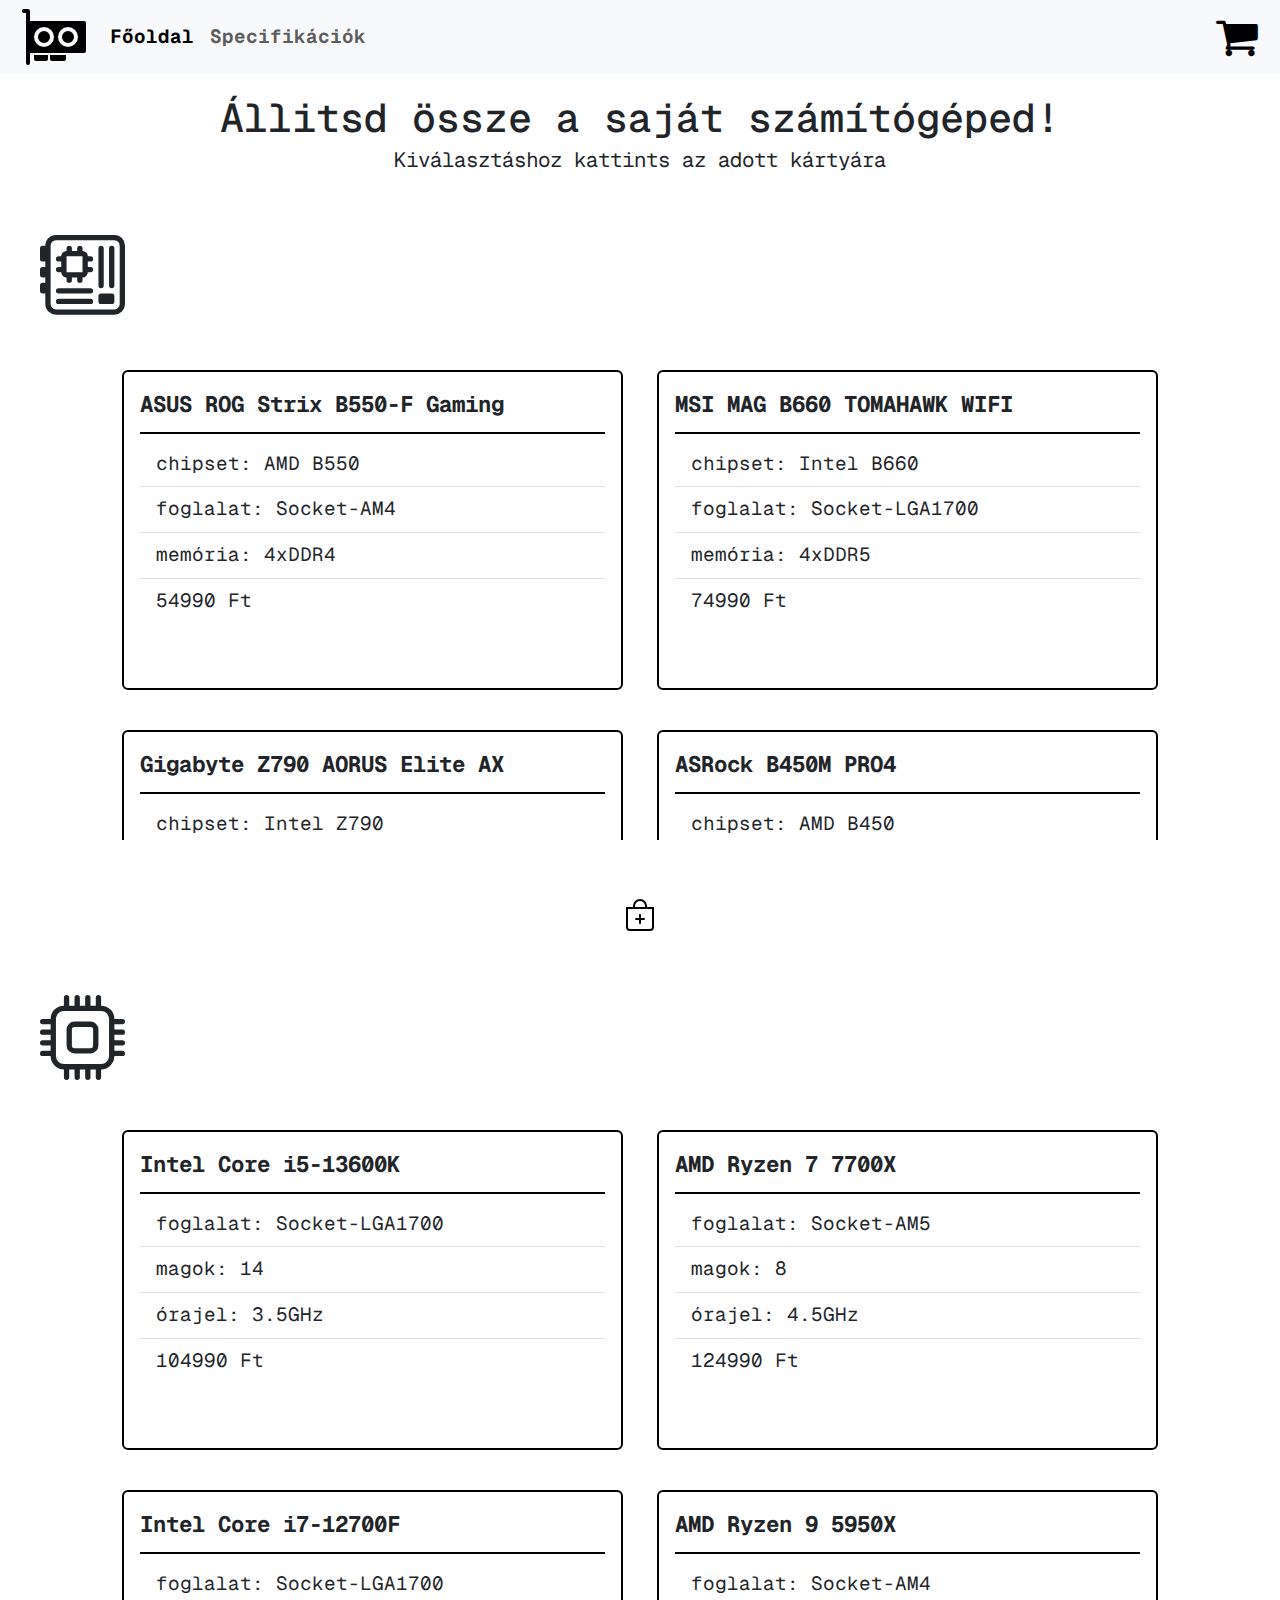
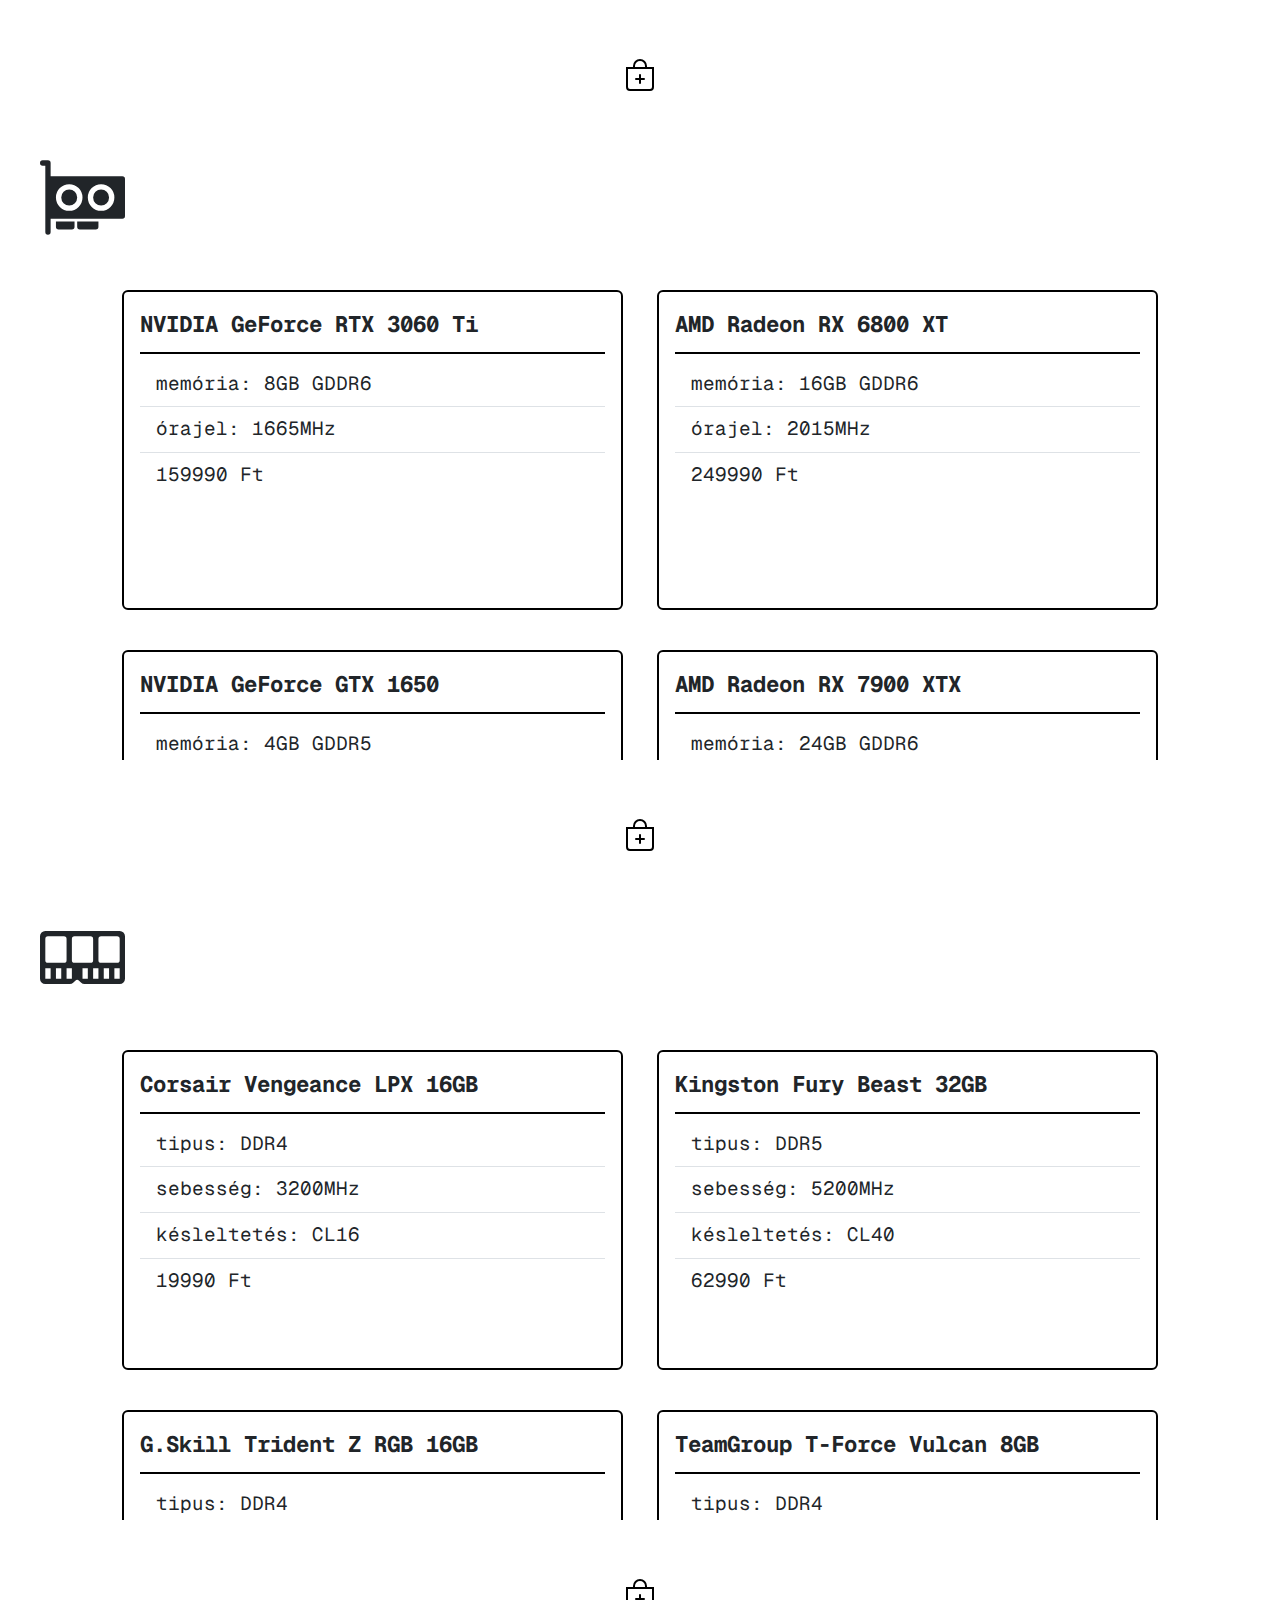
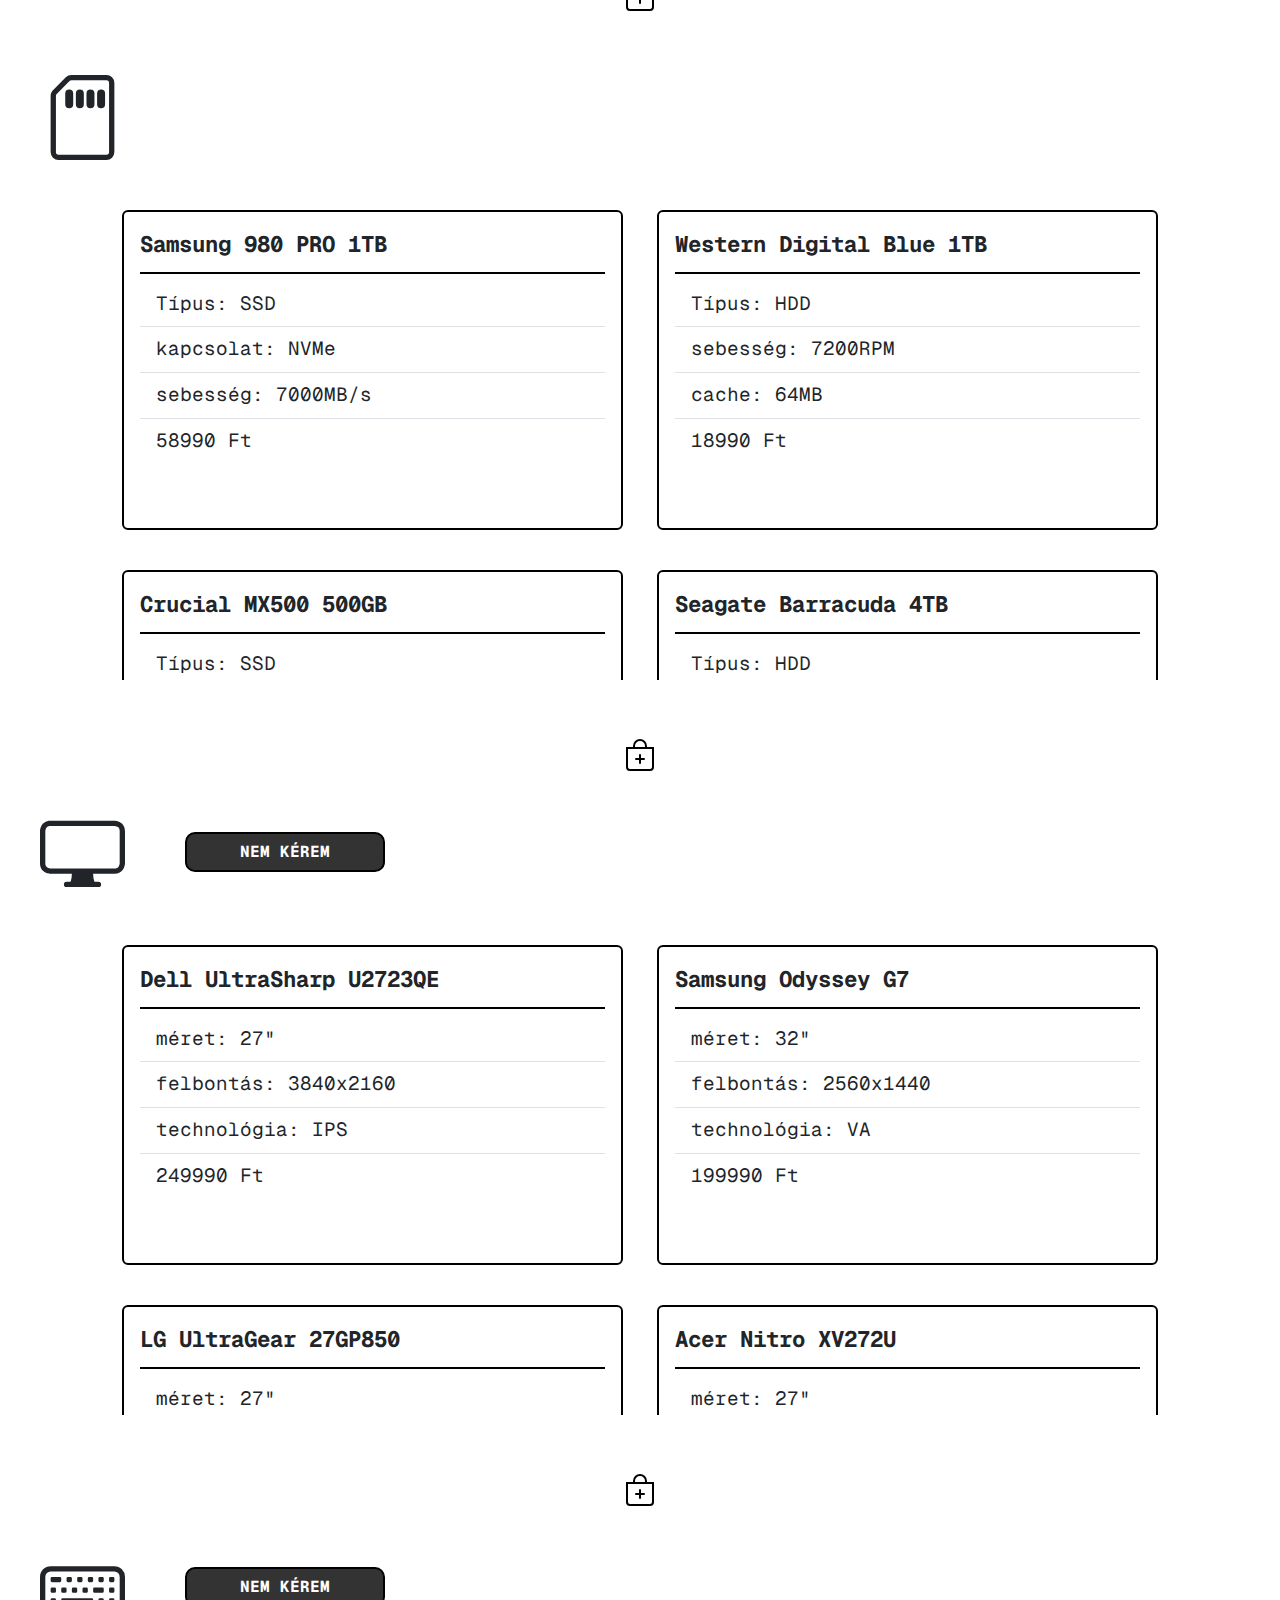
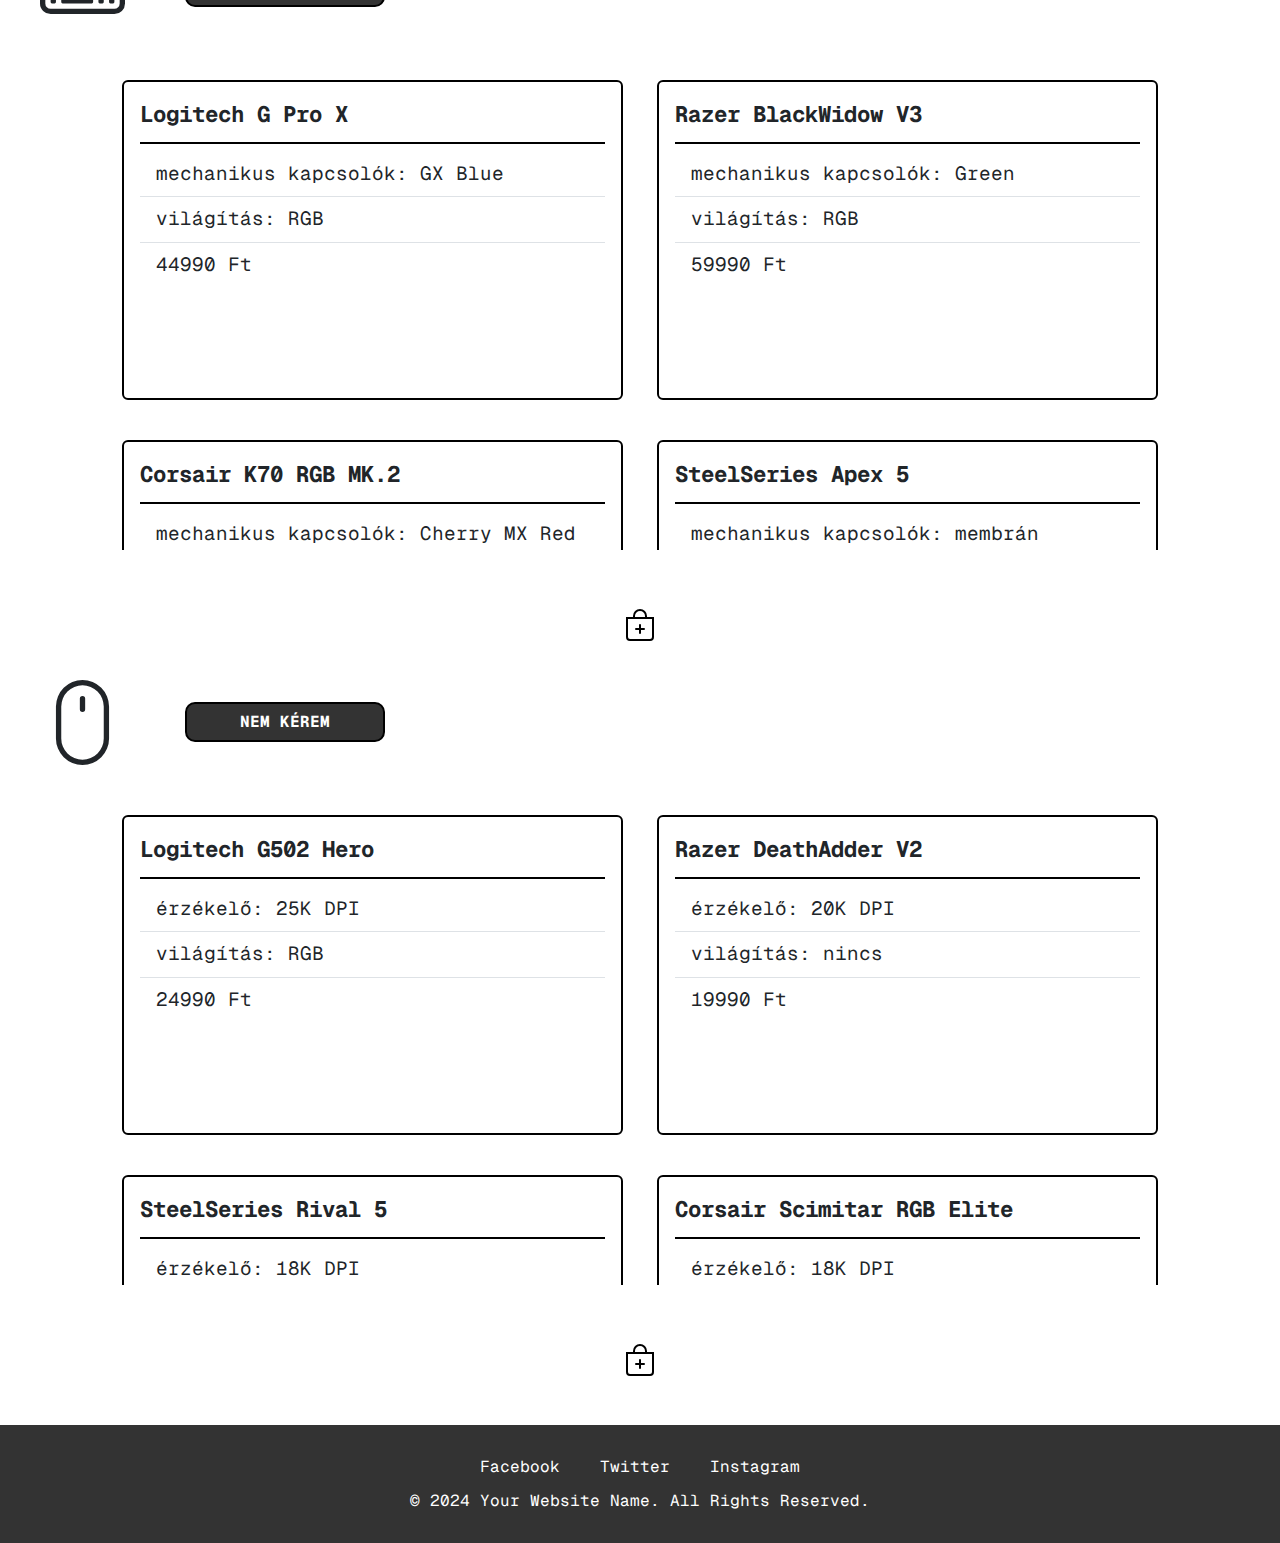
<file: index.html>
<!DOCTYPE html>
<html lang="hu">
<head>
    <meta charset="UTF-8">
    <meta name="viewport" content="width=device-width, initial-scale=1.0">
    <link rel="preconnect" href="https://fonts.googleapis.com">
<link rel="preconnect" href="https://fonts.gstatic.com" crossorigin>
<link href="https://fonts.googleapis.com/css2?family=Geist+Mono:wght@100..900&display=swap" rel="stylesheet">
    <link rel="stylesheet" href="https://cdnjs.cloudflare.com/ajax/libs/font-awesome/4.7.0/css/font-awesome.min.css">
    <link href="https://cdn.jsdelivr.net/npm/bootstrap@5.3.3/dist/css/bootstrap.min.css" rel="stylesheet" integrity="sha384-QWTKZyjpPEjISv5WaRU9OFeRpok6YctnYmDr5pNlyT2bRjXh0JMhjY6hW+ALEwIH" crossorigin="anonymous">
    <script src="https://cdn.jsdelivr.net/npm/bootstrap@5.3.3/dist/js/bootstrap.bundle.min.js" integrity="sha384-YvpcrYf0tY3lHB60NNkmXc5s9fDVZLESaAA55NDzOxhy9GkcIdslK1eN7N6jIeHz" crossorigin="anonymous"></script>
    <link rel="stylesheet" href="style.css">
    <title>Számítós weboldal</title>
</head>
<body>
    <nav class="navbar navbar-expand bg-body-tertiary">
        <div class="container-fluid">
          <a class="navbar-brand" href="#"><svg xmlns="http://www.w3.org/2000/svg" width="64" height="64" fill="currentColor" class="bi bi-gpu-card" viewBox="0 0 16 16">
            <path d="M4 8a1.5 1.5 0 1 1 3 0 1.5 1.5 0 0 1-3 0m7.5-1.5a1.5 1.5 0 1 0 0 3 1.5 1.5 0 0 0 0-3"/>
            <path d="M0 1.5A.5.5 0 0 1 .5 1h1a.5.5 0 0 1 .5.5V4h13.5a.5.5 0 0 1 .5.5v7a.5.5 0 0 1-.5.5H2v2.5a.5.5 0 0 1-1 0V2H.5a.5.5 0 0 1-.5-.5m5.5 4a2.5 2.5 0 1 0 0 5 2.5 2.5 0 0 0 0-5M9 8a2.5 2.5 0 1 0 5 0 2.5 2.5 0 0 0-5 0"/>
            <path d="M3 12.5h3.5v1a.5.5 0 0 1-.5.5H3.5a.5.5 0 0 1-.5-.5zm4 1v-1h4v1a.5.5 0 0 1-.5.5h-3a.5.5 0 0 1-.5-.5"/>
          </svg></a>
          <div class="collapse navbar-collapse" id="navbarSupportedContent">
            <ul class="navbar-nav me-auto mb-2 mb-lg-0">
              <li class="nav-item">
                <a class="nav-link active" aria-current="page" href="index.html" id="fooldal">Főoldal</a>
              </li>
              <li class="nav-item">
                <a class="nav-link" href="#" id="spec">Specifikációk</a>
              </li>
            </ul>
            <a href="kosar.html"><span id="cart"> <i style="font-size:45px" class="fa">&#xf07a;</i></span></a>
        </div>
      </nav>

      <section id="header">
        <h1>Állitsd össze a saját számítógéped!</h1>
        <span>Kiválasztáshoz kattints az adott kártyára</span>
      </section>
      
      <!-- Mindegyikhez jó -->
      <div id="snackbar">Hozzáadva a kosárhoz</div>
      <div id="snackbar2">Nincs kiválasztva alkatrész</div>

      <section id="lapsec" class="sections">
        <span class="cat-icons"><svg xmlns="http://www.w3.org/2000/svg" width="85" height="85" fill="currentColor" class="bi bi-motherboard" viewBox="0 0 16 16">
            <path d="M11.5 2a.5.5 0 0 1 .5.5v7a.5.5 0 0 1-1 0v-7a.5.5 0 0 1 .5-.5m2 0a.5.5 0 0 1 .5.5v7a.5.5 0 0 1-1 0v-7a.5.5 0 0 1 .5-.5m-10 8a.5.5 0 0 0 0 1h6a.5.5 0 0 0 0-1zm0 2a.5.5 0 0 0 0 1h6a.5.5 0 0 0 0-1zM5 3a1 1 0 0 0-1 1h-.5a.5.5 0 0 0 0 1H4v1h-.5a.5.5 0 0 0 0 1H4a1 1 0 0 0 1 1v.5a.5.5 0 0 0 1 0V8h1v.5a.5.5 0 0 0 1 0V8a1 1 0 0 0 1-1h.5a.5.5 0 0 0 0-1H9V5h.5a.5.5 0 0 0 0-1H9a1 1 0 0 0-1-1v-.5a.5.5 0 0 0-1 0V3H6v-.5a.5.5 0 0 0-1 0zm0 1h3v3H5zm6.5 7a.5.5 0 0 0-.5.5v1a.5.5 0 0 0 .5.5h2a.5.5 0 0 0 .5-.5v-1a.5.5 0 0 0-.5-.5z"/>
            <path d="M1 2a2 2 0 0 1 2-2h11a2 2 0 0 1 2 2v11a2 2 0 0 1-2 2H3a2 2 0 0 1-2-2v-2H.5a.5.5 0 0 1-.5-.5v-1A.5.5 0 0 1 .5 9H1V8H.5a.5.5 0 0 1-.5-.5v-1A.5.5 0 0 1 .5 6H1V5H.5a.5.5 0 0 1-.5-.5v-2A.5.5 0 0 1 .5 2zm1 11a1 1 0 0 0 1 1h11a1 1 0 0 0 1-1V2a1 1 0 0 0-1-1H3a1 1 0 0 0-1 1z"/>
          </svg>
        </span>
        <div class="row" id="laprow"></div>
        <div class="row">
        <div class="col-10 kivalasztott" id="valasztottlap"></div>
        </div>
        <div class="row">
            <button class="col pbtn" id="lapAdd">
              <svg xmlns="http://www.w3.org/2000/svg" width="32" height="32" fill="currentColor" class="bi bi-bag-plus" viewBox="0 0 16 16">
                <path fill-rule="evenodd" d="M8 7.5a.5.5 0 0 1 .5.5v1.5H10a.5.5 0 0 1 0 1H8.5V12a.5.5 0 0 1-1 0v-1.5H6a.5.5 0 0 1 0-1h1.5V8a.5.5 0 0 1 .5-.5"/>
                <path d="M8 1a2.5 2.5 0 0 1 2.5 2.5V4h-5v-.5A2.5 2.5 0 0 1 8 1m3.5 3v-.5a3.5 3.5 0 1 0-7 0V4H1v10a2 2 0 0 0 2 2h10a2 2 0 0 0 2-2V4zM2 5h12v9a1 1 0 0 1-1 1H3a1 1 0 0 1-1-1z"/>
              </svg>
            </button>
        </div>
      </section>

      <section id="cpusec" class="sections">
        <span class="cat-icons"><svg xmlns="http://www.w3.org/2000/svg" width="85" height="85" fill="currentColor" class="bi bi-cpu" viewBox="0 0 16 16">
            <path d="M5 0a.5.5 0 0 1 .5.5V2h1V.5a.5.5 0 0 1 1 0V2h1V.5a.5.5 0 0 1 1 0V2h1V.5a.5.5 0 0 1 1 0V2A2.5 2.5 0 0 1 14 4.5h1.5a.5.5 0 0 1 0 1H14v1h1.5a.5.5 0 0 1 0 1H14v1h1.5a.5.5 0 0 1 0 1H14v1h1.5a.5.5 0 0 1 0 1H14a2.5 2.5 0 0 1-2.5 2.5v1.5a.5.5 0 0 1-1 0V14h-1v1.5a.5.5 0 0 1-1 0V14h-1v1.5a.5.5 0 0 1-1 0V14h-1v1.5a.5.5 0 0 1-1 0V14A2.5 2.5 0 0 1 2 11.5H.5a.5.5 0 0 1 0-1H2v-1H.5a.5.5 0 0 1 0-1H2v-1H.5a.5.5 0 0 1 0-1H2v-1H.5a.5.5 0 0 1 0-1H2A2.5 2.5 0 0 1 4.5 2V.5A.5.5 0 0 1 5 0m-.5 3A1.5 1.5 0 0 0 3 4.5v7A1.5 1.5 0 0 0 4.5 13h7a1.5 1.5 0 0 0 1.5-1.5v-7A1.5 1.5 0 0 0 11.5 3zM5 6.5A1.5 1.5 0 0 1 6.5 5h3A1.5 1.5 0 0 1 11 6.5v3A1.5 1.5 0 0 1 9.5 11h-3A1.5 1.5 0 0 1 5 9.5zM6.5 6a.5.5 0 0 0-.5.5v3a.5.5 0 0 0 .5.5h3a.5.5 0 0 0 .5-.5v-3a.5.5 0 0 0-.5-.5z"/>
          </svg>
        </span>
        <div class="row" id="cpurow"></div>
        <div class="row">
        <div class="col-10 kivalasztott" id="valasztottcpu"></div>
        </div>
        <div class="row">
            <button class="col pbtn" id="cpuAdd">
              <svg xmlns="http://www.w3.org/2000/svg" width="32" height="32" fill="currentColor" class="bi bi-bag-plus" viewBox="0 0 16 16">
                <path fill-rule="evenodd" d="M8 7.5a.5.5 0 0 1 .5.5v1.5H10a.5.5 0 0 1 0 1H8.5V12a.5.5 0 0 1-1 0v-1.5H6a.5.5 0 0 1 0-1h1.5V8a.5.5 0 0 1 .5-.5"/>
                <path d="M8 1a2.5 2.5 0 0 1 2.5 2.5V4h-5v-.5A2.5 2.5 0 0 1 8 1m3.5 3v-.5a3.5 3.5 0 1 0-7 0V4H1v10a2 2 0 0 0 2 2h10a2 2 0 0 0 2-2V4zM2 5h12v9a1 1 0 0 1-1 1H3a1 1 0 0 1-1-1z"/>
              </svg>
            </button>
        </div>
      </section>

      <section id="gpusec" class="sections">
        <span class="cat-icons"><svg xmlns="http://www.w3.org/2000/svg" width="85" height="85" fill="currentColor" class="bi bi-gpu-card" viewBox="0 0 16 16">
            <path d="M4 8a1.5 1.5 0 1 1 3 0 1.5 1.5 0 0 1-3 0m7.5-1.5a1.5 1.5 0 1 0 0 3 1.5 1.5 0 0 0 0-3"/>
            <path d="M0 1.5A.5.5 0 0 1 .5 1h1a.5.5 0 0 1 .5.5V4h13.5a.5.5 0 0 1 .5.5v7a.5.5 0 0 1-.5.5H2v2.5a.5.5 0 0 1-1 0V2H.5a.5.5 0 0 1-.5-.5m5.5 4a2.5 2.5 0 1 0 0 5 2.5 2.5 0 0 0 0-5M9 8a2.5 2.5 0 1 0 5 0 2.5 2.5 0 0 0-5 0"/>
            <path d="M3 12.5h3.5v1a.5.5 0 0 1-.5.5H3.5a.5.5 0 0 1-.5-.5zm4 1v-1h4v1a.5.5 0 0 1-.5.5h-3a.5.5 0 0 1-.5-.5"/>
          </svg>
        </span>
        <div class="row" id="gpurow"></div>
        <div class="row">
        <div class="col-10 kivalasztott" id="valasztottgpu"></div>
        </div>
        <div class="row">
            <button class="col pbtn" id="gpuAdd">
              <svg xmlns="http://www.w3.org/2000/svg" width="32" height="32" fill="currentColor" class="bi bi-bag-plus" viewBox="0 0 16 16">
                <path fill-rule="evenodd" d="M8 7.5a.5.5 0 0 1 .5.5v1.5H10a.5.5 0 0 1 0 1H8.5V12a.5.5 0 0 1-1 0v-1.5H6a.5.5 0 0 1 0-1h1.5V8a.5.5 0 0 1 .5-.5"/>
                <path d="M8 1a2.5 2.5 0 0 1 2.5 2.5V4h-5v-.5A2.5 2.5 0 0 1 8 1m3.5 3v-.5a3.5 3.5 0 1 0-7 0V4H1v10a2 2 0 0 0 2 2h10a2 2 0 0 0 2-2V4zM2 5h12v9a1 1 0 0 1-1 1H3a1 1 0 0 1-1-1z"/>
              </svg>
            </button>
        </div>
      </section>


      <section id="ramsec" class="sections">
        <span class="cat-icons"><svg xmlns="http://www.w3.org/2000/svg" width="85" height="85" fill="currentColor" class="bi bi-memory" viewBox="0 0 16 16">
            <path d="M1 3a1 1 0 0 0-1 1v8a1 1 0 0 0 1 1h4.586a1 1 0 0 0 .707-.293l.353-.353a.5.5 0 0 1 .708 0l.353.353a1 1 0 0 0 .707.293H15a1 1 0 0 0 1-1V4a1 1 0 0 0-1-1zm.5 1h3a.5.5 0 0 1 .5.5v4a.5.5 0 0 1-.5.5h-3a.5.5 0 0 1-.5-.5v-4a.5.5 0 0 1 .5-.5m5 0h3a.5.5 0 0 1 .5.5v4a.5.5 0 0 1-.5.5h-3a.5.5 0 0 1-.5-.5v-4a.5.5 0 0 1 .5-.5m4.5.5a.5.5 0 0 1 .5-.5h3a.5.5 0 0 1 .5.5v4a.5.5 0 0 1-.5.5h-3a.5.5 0 0 1-.5-.5zM2 10v2H1v-2zm2 0v2H3v-2zm2 0v2H5v-2zm3 0v2H8v-2zm2 0v2h-1v-2zm2 0v2h-1v-2zm2 0v2h-1v-2z"/>
          </svg>
        </span>
        <div class="row" id="ramrow"></div>
        <div class="row">
        <div class="col-10 kivalasztott" id="valasztottram"></div>
        </div>
        <div class="row">
            <button class="col pbtn" id="ramAdd">
              <svg xmlns="http://www.w3.org/2000/svg" width="32" height="32" fill="currentColor" class="bi bi-bag-plus" viewBox="0 0 16 16">
                <path fill-rule="evenodd" d="M8 7.5a.5.5 0 0 1 .5.5v1.5H10a.5.5 0 0 1 0 1H8.5V12a.5.5 0 0 1-1 0v-1.5H6a.5.5 0 0 1 0-1h1.5V8a.5.5 0 0 1 .5-.5"/>
                <path d="M8 1a2.5 2.5 0 0 1 2.5 2.5V4h-5v-.5A2.5 2.5 0 0 1 8 1m3.5 3v-.5a3.5 3.5 0 1 0-7 0V4H1v10a2 2 0 0 0 2 2h10a2 2 0 0 0 2-2V4zM2 5h12v9a1 1 0 0 1-1 1H3a1 1 0 0 1-1-1z"/>
              </svg>
            </button>
        </div>
      </section>

      <section id="memorysec" class="sections">
        <span class="cat-icons"><svg xmlns="http://www.w3.org/2000/svg" width="85" height="85" fill="currentColor" class="bi bi-sd-card" viewBox="0 0 16 16">
            <path d="M6.25 3.5a.75.75 0 0 0-1.5 0v2a.75.75 0 0 0 1.5 0zm2 0a.75.75 0 0 0-1.5 0v2a.75.75 0 0 0 1.5 0zm2 0a.75.75 0 0 0-1.5 0v2a.75.75 0 0 0 1.5 0zm2 0a.75.75 0 0 0-1.5 0v2a.75.75 0 0 0 1.5 0z"/>
            <path fill-rule="evenodd" d="M5.914 0H12.5A1.5 1.5 0 0 1 14 1.5v13a1.5 1.5 0 0 1-1.5 1.5h-9A1.5 1.5 0 0 1 2 14.5V3.914c0-.398.158-.78.44-1.06L4.853.439A1.5 1.5 0 0 1 5.914 0M13 1.5a.5.5 0 0 0-.5-.5H5.914a.5.5 0 0 0-.353.146L3.146 3.561A.5.5 0 0 0 3 3.914V14.5a.5.5 0 0 0 .5.5h9a.5.5 0 0 0 .5-.5z"/>
          </svg>
        </span>
        <div class="row" id="memrow"></div>
        <div class="row">
        <div class="col-10 kivalasztott" id="valasztottmemory"></div>
        </div>
        <div class="row">
            <button class="col pbtn" id="memoryAdd">
              <svg xmlns="http://www.w3.org/2000/svg" width="32" height="32" fill="currentColor" class="bi bi-bag-plus" viewBox="0 0 16 16">
                <path fill-rule="evenodd" d="M8 7.5a.5.5 0 0 1 .5.5v1.5H10a.5.5 0 0 1 0 1H8.5V12a.5.5 0 0 1-1 0v-1.5H6a.5.5 0 0 1 0-1h1.5V8a.5.5 0 0 1 .5-.5"/>
                <path d="M8 1a2.5 2.5 0 0 1 2.5 2.5V4h-5v-.5A2.5 2.5 0 0 1 8 1m3.5 3v-.5a3.5 3.5 0 1 0-7 0V4H1v10a2 2 0 0 0 2 2h10a2 2 0 0 0 2-2V4zM2 5h12v9a1 1 0 0 1-1 1H3a1 1 0 0 1-1-1z"/>
              </svg>
            </button>
        </div>
      </section>

      <section id="monitorsec" class="sections">
        <div class="gombos">
            <span class="cat-icons"><svg xmlns="http://www.w3.org/2000/svg" width="85" height="85" fill="currentColor" class="bi bi-display" viewBox="0 0 16 16">
                <path d="M0 4s0-2 2-2h12s2 0 2 2v6s0 2-2 2h-4q0 1 .25 1.5H11a.5.5 0 0 1 0 1H5a.5.5 0 0 1 0-1h.75Q6 13 6 12H2s-2 0-2-2zm1.398-.855a.76.76 0 0 0-.254.302A1.5 1.5 0 0 0 1 4.01V10c0 .325.078.502.145.602q.105.156.302.254a1.5 1.5 0 0 0 .538.143L2.01 11H14c.325 0 .502-.078.602-.145a.76.76 0 0 0 .254-.302 1.5 1.5 0 0 0 .143-.538L15 9.99V4c0-.325-.078-.502-.145-.602a.76.76 0 0 0-.302-.254A1.5 1.5 0 0 0 13.99 3H2c-.325 0-.502.078-.602.145"/>
              </svg>
            </span>
            <button class="nemgomb" id="nomonitor">NEM KÉREM</button>
        </div>
        <div class="row" id="monitorrow"></div>
        <div class="row">
        <div class="col-10 kivalasztott" id="valasztottmonitor"></div>
        </div>
        <div class="row">
            <button class="col pbtn" id="monitorAdd">
              <svg xmlns="http://www.w3.org/2000/svg" width="32" height="32" fill="currentColor" class="bi bi-bag-plus" viewBox="0 0 16 16">
                <path fill-rule="evenodd" d="M8 7.5a.5.5 0 0 1 .5.5v1.5H10a.5.5 0 0 1 0 1H8.5V12a.5.5 0 0 1-1 0v-1.5H6a.5.5 0 0 1 0-1h1.5V8a.5.5 0 0 1 .5-.5"/>
                <path d="M8 1a2.5 2.5 0 0 1 2.5 2.5V4h-5v-.5A2.5 2.5 0 0 1 8 1m3.5 3v-.5a3.5 3.5 0 1 0-7 0V4H1v10a2 2 0 0 0 2 2h10a2 2 0 0 0 2-2V4zM2 5h12v9a1 1 0 0 1-1 1H3a1 1 0 0 1-1-1z"/>
              </svg>
            </button>
        </div>
      </section>

      <section id="billsec" class="sections">
        <div class="gombos">
            <span class="cat-icons"><svg xmlns="http://www.w3.org/2000/svg" width="85" height="85" fill="currentColor" class="bi bi-keyboard" viewBox="0 0 16 16">
                <path d="M14 5a1 1 0 0 1 1 1v5a1 1 0 0 1-1 1H2a1 1 0 0 1-1-1V6a1 1 0 0 1 1-1zM2 4a2 2 0 0 0-2 2v5a2 2 0 0 0 2 2h12a2 2 0 0 0 2-2V6a2 2 0 0 0-2-2z"/>
                <path d="M13 10.25a.25.25 0 0 1 .25-.25h.5a.25.25 0 0 1 .25.25v.5a.25.25 0 0 1-.25.25h-.5a.25.25 0 0 1-.25-.25zm0-2a.25.25 0 0 1 .25-.25h.5a.25.25 0 0 1 .25.25v.5a.25.25 0 0 1-.25.25h-.5a.25.25 0 0 1-.25-.25zm-5 0A.25.25 0 0 1 8.25 8h.5a.25.25 0 0 1 .25.25v.5a.25.25 0 0 1-.25.25h-.5A.25.25 0 0 1 8 8.75zm2 0a.25.25 0 0 1 .25-.25h1.5a.25.25 0 0 1 .25.25v.5a.25.25 0 0 1-.25.25h-1.5a.25.25 0 0 1-.25-.25zm1 2a.25.25 0 0 1 .25-.25h.5a.25.25 0 0 1 .25.25v.5a.25.25 0 0 1-.25.25h-.5a.25.25 0 0 1-.25-.25zm-5-2A.25.25 0 0 1 6.25 8h.5a.25.25 0 0 1 .25.25v.5a.25.25 0 0 1-.25.25h-.5A.25.25 0 0 1 6 8.75zm-2 0A.25.25 0 0 1 4.25 8h.5a.25.25 0 0 1 .25.25v.5a.25.25 0 0 1-.25.25h-.5A.25.25 0 0 1 4 8.75zm-2 0A.25.25 0 0 1 2.25 8h.5a.25.25 0 0 1 .25.25v.5a.25.25 0 0 1-.25.25h-.5A.25.25 0 0 1 2 8.75zm11-2a.25.25 0 0 1 .25-.25h.5a.25.25 0 0 1 .25.25v.5a.25.25 0 0 1-.25.25h-.5a.25.25 0 0 1-.25-.25zm-2 0a.25.25 0 0 1 .25-.25h.5a.25.25 0 0 1 .25.25v.5a.25.25 0 0 1-.25.25h-.5a.25.25 0 0 1-.25-.25zm-2 0A.25.25 0 0 1 9.25 6h.5a.25.25 0 0 1 .25.25v.5a.25.25 0 0 1-.25.25h-.5A.25.25 0 0 1 9 6.75zm-2 0A.25.25 0 0 1 7.25 6h.5a.25.25 0 0 1 .25.25v.5a.25.25 0 0 1-.25.25h-.5A.25.25 0 0 1 7 6.75zm-2 0A.25.25 0 0 1 5.25 6h.5a.25.25 0 0 1 .25.25v.5a.25.25 0 0 1-.25.25h-.5A.25.25 0 0 1 5 6.75zm-3 0A.25.25 0 0 1 2.25 6h1.5a.25.25 0 0 1 .25.25v.5a.25.25 0 0 1-.25.25h-1.5A.25.25 0 0 1 2 6.75zm0 4a.25.25 0 0 1 .25-.25h.5a.25.25 0 0 1 .25.25v.5a.25.25 0 0 1-.25.25h-.5a.25.25 0 0 1-.25-.25zm2 0a.25.25 0 0 1 .25-.25h5.5a.25.25 0 0 1 .25.25v.5a.25.25 0 0 1-.25.25h-5.5a.25.25 0 0 1-.25-.25z"/>
              </svg>
            </span>
            <button class="nemgomb" id="nobill">NEM KÉREM</button>
        </div>
        <div class="row" id="billrow"></div>
        <div class="row">
        <div class="col-10 kivalasztott" id="valasztottbill"></div>
        </div>
        <div class="row">
            <button class="col pbtn" id="billAdd">
              <svg xmlns="http://www.w3.org/2000/svg" width="32" height="32" fill="currentColor" class="bi bi-bag-plus" viewBox="0 0 16 16">
                <path fill-rule="evenodd" d="M8 7.5a.5.5 0 0 1 .5.5v1.5H10a.5.5 0 0 1 0 1H8.5V12a.5.5 0 0 1-1 0v-1.5H6a.5.5 0 0 1 0-1h1.5V8a.5.5 0 0 1 .5-.5"/>
                <path d="M8 1a2.5 2.5 0 0 1 2.5 2.5V4h-5v-.5A2.5 2.5 0 0 1 8 1m3.5 3v-.5a3.5 3.5 0 1 0-7 0V4H1v10a2 2 0 0 0 2 2h10a2 2 0 0 0 2-2V4zM2 5h12v9a1 1 0 0 1-1 1H3a1 1 0 0 1-1-1z"/>
              </svg>
            </button>
        </div>
      </section>

      <section id="egersec" class="sections">
        <div class="gombos">
            <span class="cat-icons"><svg xmlns="http://www.w3.org/2000/svg" width="85" height="85" fill="currentColor" class="bi bi-mouse" viewBox="0 0 16 16">
                <path d="M8 3a.5.5 0 0 1 .5.5v2a.5.5 0 0 1-1 0v-2A.5.5 0 0 1 8 3m4 8a4 4 0 0 1-8 0V5a4 4 0 1 1 8 0zM8 0a5 5 0 0 0-5 5v6a5 5 0 0 0 10 0V5a5 5 0 0 0-5-5"/>
              </svg>
            </span>
            <button class="nemgomb" id="noeger">NEM KÉREM</button>
        </div>
        <div class="row" id="egerrow"></div>
        <div class="row">
        <div class="col-10 kivalasztott" id="valasztotteger"></div>
        </div>
        <div class="row">
            <button class="col pbtn" id="egerAdd">
              <svg xmlns="http://www.w3.org/2000/svg" width="32" height="32" fill="currentColor" class="bi bi-bag-plus" viewBox="0 0 16 16">
                <path fill-rule="evenodd" d="M8 7.5a.5.5 0 0 1 .5.5v1.5H10a.5.5 0 0 1 0 1H8.5V12a.5.5 0 0 1-1 0v-1.5H6a.5.5 0 0 1 0-1h1.5V8a.5.5 0 0 1 .5-.5"/>
                <path d="M8 1a2.5 2.5 0 0 1 2.5 2.5V4h-5v-.5A2.5 2.5 0 0 1 8 1m3.5 3v-.5a3.5 3.5 0 1 0-7 0V4H1v10a2 2 0 0 0 2 2h10a2 2 0 0 0 2-2V4zM2 5h12v9a1 1 0 0 1-1 1H3a1 1 0 0 1-1-1z"/>
              </svg>
            </button>
        </div>
      </section>


      <footer>
        <div class="footer-container">
            <div class="footer-socials">
                <a href="https://facebook.com" target="_blank">Facebook</a>
                <a href="https://twitter.com" target="_blank">Twitter</a>
                <a href="https://instagram.com" target="_blank">Instagram</a>
            </div>
            <p>&copy; 2024 Your Website Name. All Rights Reserved.</p>
        </div>
    </footer>
    
    <script src="website.js" defer></script>
</body>
</html>
</file>
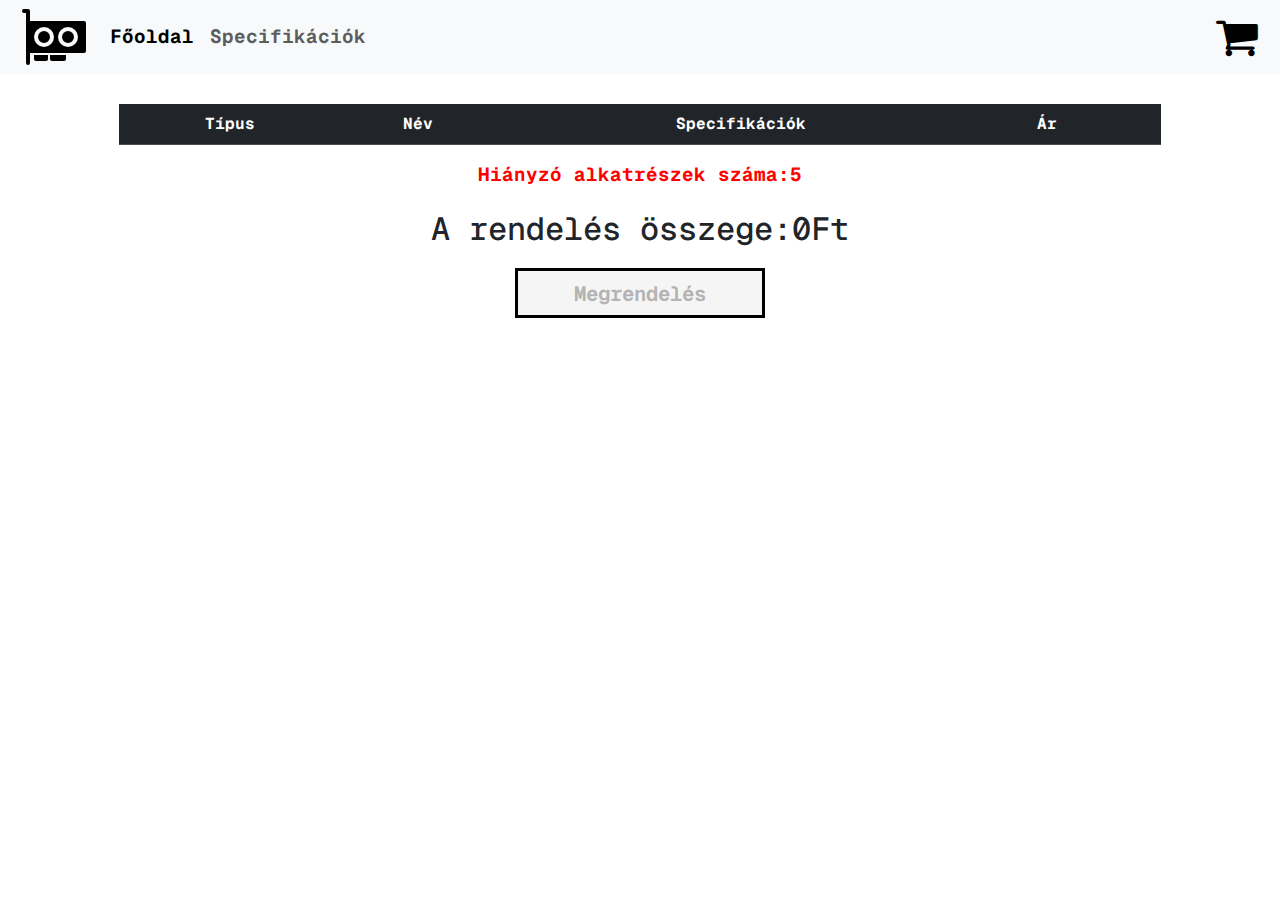
<file: kosar.html>
<!DOCTYPE html>
<html lang="en">
<head>
    <meta charset="UTF-8">
    <meta name="viewport" content="width=device-width, initial-scale=1.0">
    <link rel="preconnect" href="https://fonts.googleapis.com">
<link rel="preconnect" href="https://fonts.gstatic.com" crossorigin>
<link href="https://fonts.googleapis.com/css2?family=Geist+Mono:wght@100..900&display=swap" rel="stylesheet">
    <link rel="stylesheet" href="https://cdnjs.cloudflare.com/ajax/libs/font-awesome/4.7.0/css/font-awesome.min.css">
    <link href="https://cdn.jsdelivr.net/npm/bootstrap@5.3.3/dist/css/bootstrap.min.css" rel="stylesheet" integrity="sha384-QWTKZyjpPEjISv5WaRU9OFeRpok6YctnYmDr5pNlyT2bRjXh0JMhjY6hW+ALEwIH" crossorigin="anonymous">
    <script src="https://cdn.jsdelivr.net/npm/bootstrap@5.3.3/dist/js/bootstrap.bundle.min.js" integrity="sha384-YvpcrYf0tY3lHB60NNkmXc5s9fDVZLESaAA55NDzOxhy9GkcIdslK1eN7N6jIeHz" crossorigin="anonymous"></script>
    <link rel="stylesheet" href="kosarstyle.css">
    <title>Kosár</title>
</head>
<body>
  <div id="snackbar3">Az alkatrészek megrendelésre kerültek</div>

    <nav class="navbar navbar-expand bg-body-tertiary">
        <div class="container-fluid">
          <a class="navbar-brand" href="#"><svg xmlns="http://www.w3.org/2000/svg" width="64" height="64" fill="currentColor" class="bi bi-gpu-card" viewBox="0 0 16 16">
            <path d="M4 8a1.5 1.5 0 1 1 3 0 1.5 1.5 0 0 1-3 0m7.5-1.5a1.5 1.5 0 1 0 0 3 1.5 1.5 0 0 0 0-3"/>
            <path d="M0 1.5A.5.5 0 0 1 .5 1h1a.5.5 0 0 1 .5.5V4h13.5a.5.5 0 0 1 .5.5v7a.5.5 0 0 1-.5.5H2v2.5a.5.5 0 0 1-1 0V2H.5a.5.5 0 0 1-.5-.5m5.5 4a2.5 2.5 0 1 0 0 5 2.5 2.5 0 0 0 0-5M9 8a2.5 2.5 0 1 0 5 0 2.5 2.5 0 0 0-5 0"/>
            <path d="M3 12.5h3.5v1a.5.5 0 0 1-.5.5H3.5a.5.5 0 0 1-.5-.5zm4 1v-1h4v1a.5.5 0 0 1-.5.5h-3a.5.5 0 0 1-.5-.5"/>
          </svg></a>
          <div class="collapse navbar-collapse" id="navbarSupportedContent">
            <ul class="navbar-nav me-auto mb-2 mb-lg-0">
              <li class="nav-item">
                <a class="nav-link active" aria-current="page" href="index.html" id="fooldal">Főoldal</a>
              </li>
              <li class="nav-item">
                <a class="nav-link" href="#" id="spec">Specifikációk</a>
              </li>
            </ul>
            <a href="kosar.html"><span id="cart"> <i style="font-size:45px" class="fa">&#xf07a;</i></span></a>
        </div>
      </nav>

      <section id="alkatreszek">
        <div class="row"  id="table-col">
            <div class="col-12 col-md-10">
                <table class="table" id="tablazat">
                    <thead class="table-dark">
                      <tr>
                        <th>Típus</th>
                        <th>Név</th>
                        <th>Specifikációk</th>
                        <th>Ár</th>
                        <th></th>
                      </tr>
                    </thead>
                    <tbody id="tableB"></tbody>
                  </table>
            </div>
        </div>
        <p id="hText">Hiányzó alkatrészek száma: <span id="hAlk"></span></p>

        <h2>A rendelés összege: <span id="osszeg"></span> Ft</h2>
        
        <div id="btn"><button id="realBtn">Megrendelés</button></div>
      </section>

      <script src="kosar.js" defer></script>
</body>
</html>
</file>
<file: style.css>
body{
    margin: 0;
    min-height: 100vh;
    font-family: Geist Mono;
}

.navbar{
    padding: 0px 10px 0px 10px;
}

#fooldal, #spec{
    font-size: 1.2rem;
    font-weight: bold;
}

#cart, #fooldal{
    color: black;
}

#cart:hover, #fooldal:hover, #spec:hover{
    color: #333;
}

#header{
    display: flex;
    flex-direction: column;
    align-items: center;
    line-height: 20px;
    margin: 20px 0px 20px 0px;

    span{
        font-size: 1.3rem;
    }
}

.cat-icons{
    margin: 25px 0px 20px 30px;
}

.sections{
    margin: 40px 10px 0px 10px;
    display: flex;
    flex-direction: column;

    .row{
        justify-content: center;
        padding: 0px;
        margin: 0px;
    }

    .gombos{
        margin-bottom: 20px;
    }
}

.row{
    display: flex;
    flex-direction: row;
    align-items: center;
    gap: 10px;
    
    .card{
        border: 2px solid black;
        width: 100%;
        height: 20rem;
        margin-top: 30px;

        .card-title{
            border-bottom: 2px solid black;
            font-weight: bold;
            font-size: 1.4rem;
            padding-bottom: 10px;
        }

        .list-group{
            font-size: 1.2rem;
        }
    }
}

#laprow, #cpurow, #gpurow, #ramrow, #memrow, #monitorrow, #billrow, #egerrow{
    height: 500px;
    overflow-y: scroll;
}

.kivalasztott{
    margin-top: 30px;
    color: white;
    display: flex;
    justify-content: center;
    align-items: center;
}

.kivalszin{
    .card{
        border: 3px solid transparent;
        border-image: linear-gradient(30deg, orange , yellow, green, cyan, blue, violet)11;
        width: 400px;
    }
}


.pbtn{
    background-color: transparent;
    width: 30px;
    height: 30px;
    display: flex;
    justify-content: center;
    align-items: center;
    text-align: center;
    margin: 30px 0px 0px 0px;
    padding: 0;
    border: none;
}

#snackbar, #snackbar2 {
    visibility: hidden; /* Hidden by default. Visible on click */
    min-width: 250px; /* Set a default minimum width */
    margin-left: -125px; /* Divide value of min-width by 2 */
    background-color: #333; /* Black background color */
    color: #fff; /* White text color */
    text-align: center; /* Centered text */
    border-radius: 2px; /* Rounded borders */
    padding: 16px; /* Padding */
    position: fixed; /* Sit on top of the screen */
    z-index: 1; /* Add a z-index if needed */
    left: 50%; /* Center the snackbar */
    bottom: 30px; /* 30px from the bottom */
  }
  
  /* Show the snackbar when clicking on a button (class added with JavaScript) */
  #snackbar.show, #snackbar2.show {
    visibility: visible; /* Show the snackbar */
    /* Add animation: Take 0.5 seconds to fade in and out the snackbar.
    However, delay the fade out process for 2.5 seconds */
    -webkit-animation: fadein 0.5s, fadeout 0.5s 2.5s;
    animation: fadein 0.5s, fadeout 0.5s 2.5s;
  }
  
  /* Animations to fade the snackbar in and out */
  @-webkit-keyframes fadein {
    from {bottom: 0; opacity: 0;}
    to {bottom: 30px; opacity: 1;}
  }
  
  @keyframes fadein {
    from {bottom: 0; opacity: 0;}
    to {bottom: 30px; opacity: 1;}
  }
  
  @-webkit-keyframes fadeout {
    from {bottom: 30px; opacity: 1;}
    to {bottom: 0; opacity: 0;}
  }
  
  @keyframes fadeout {
    from {bottom: 30px; opacity: 1;}
    to {bottom: 0; opacity: 0;}
  }

.gombos{
    .nemgomb{
        width: 200px;
        height: 40px;
        margin-left: 50px;
        text-align: center;
        font-weight: bold;
        border-radius: 10px;
        border: 2px solid black;
        background-color: #333;
        color: white;
    }

    .kivalasztottnemgomb{
        background-image: url(image.png);
        background-size: cover;
        border: 2px solid black;
        color: black;
        font-weight: bold;
    }
}

footer {
    background-color: #333;
    background-size: cover;
    color: #fff;
    padding: 20px 0;
    text-align: center;
    margin-top: 50px;
}

.footer-container {
    max-width: 1200px;
    margin: 0 auto;
    padding: 0 20px;
}

.footer-socials {
    margin: 10px 0;
}

.footer-socials a {
    color: #fff;
    text-decoration: none;
    margin: 0 15px;
    transition: color 0.3s;
}

.footer-socials a:hover {
    color: #ffa500; /* Change to your desired hover color */
}

p {
    margin: 10px 0;
}
</file>
<file: kosarstyle.css>
body{
    margin: 0;
    min-height: 100vh;
    font-family: Geist Mono;
}

.navbar{
    padding: 0px 10px 0px 10px;
}

#fooldal, #spec{
    font-size: 1.2rem;
    font-weight: bold;
}

#cart, #fooldal{
    color: black;
}

#cart:hover, #fooldal:hover, #spec:hover{
    color: #333;
}

#table-col{
    margin: 0;
    width: 100%;
    display: flex;
    justify-content: center;
}

table{
    margin-top: 30px;
}

th, td{
    text-align: center;
}

.nev-col{
    font-weight: bold;
}

.spec-col{
    font-size: 0.9rem;
}

.ar-col{
    font-size: 1.1rem;
}

#hText{
    display: none;
    justify-content: center;
    margin: 0px 0px 20px 0px;
    color: red;
    font-weight: bold;
    font-size: 1.2rem;
}

h2{
    display: flex;
    justify-content: center;
    margin: 20px 0px 20px 0px;
}

#btn{
    display: flex;
    justify-content: center;
    align-content: center;
}

#realBtn{
    width: 250px;
    height: 50px;
    font-size: 1.3rem;
    font-weight: bold;
    text-align: center;
    background-color: whitesmoke;
    border: 3px solid black;
}

#realBtn:hover{
    background-color: 	rgba(128,128,128,0.6);
}

#snackbar3{
    display: flex;
    justify-content: center;
    visibility: hidden; /* Hidden by default. Visible on click */
    min-width: 250px; /* Set a default minimum width */
    margin-left: -125px; /* Divide value of min-width by 2 */
    background-color: #333; /* Black background color */
    color: #fff; /* White text color */
    text-align: center; /* Centered text */
    border-radius: 2px; /* Rounded borders */
    padding: 16px; /* Padding */
    position: fixed; /* Sit on top of the screen */
    z-index: 1; /* Add a z-index if needed */
    transform: translateX(-50%); /* Center the snackbar */
    margin-left: auto;
    left: 50%;
    bottom: 30px; /* 30px from the bottom */
  }
  
  /* Show the snackbar when clicking on a button (class added with JavaScript) */
  #snackbar3.show2{
    visibility: visible; /* Show the snackbar */
    /* Add animation: Take 0.5 seconds to fade in and out the snackbar.
    However, delay the fade out process for 2.5 seconds */
    -webkit-animation: fadein 0.5s, fadeout 0.5s 2.5s;
    animation: fadein 0.5s, fadeout 0.5s 2.5s;
  }
  
  /* Animations to fade the snackbar in and out */
  @-webkit-keyframes fadein {
    from {bottom: 0; opacity: 0;}
    to {bottom: 30px; opacity: 1;}
  }
  
  @keyframes fadein {
    from {bottom: 0; opacity: 0;}
    to {bottom: 30px; opacity: 1;}
  }
  
  @-webkit-keyframes fadeout {
    from {bottom: 30px; opacity: 1;}
    to {bottom: 0; opacity: 0;}
  }
  
  @keyframes fadeout {
    from {bottom: 30px; opacity: 1;}
    to {bottom: 0; opacity: 0;}
  }
</file>
